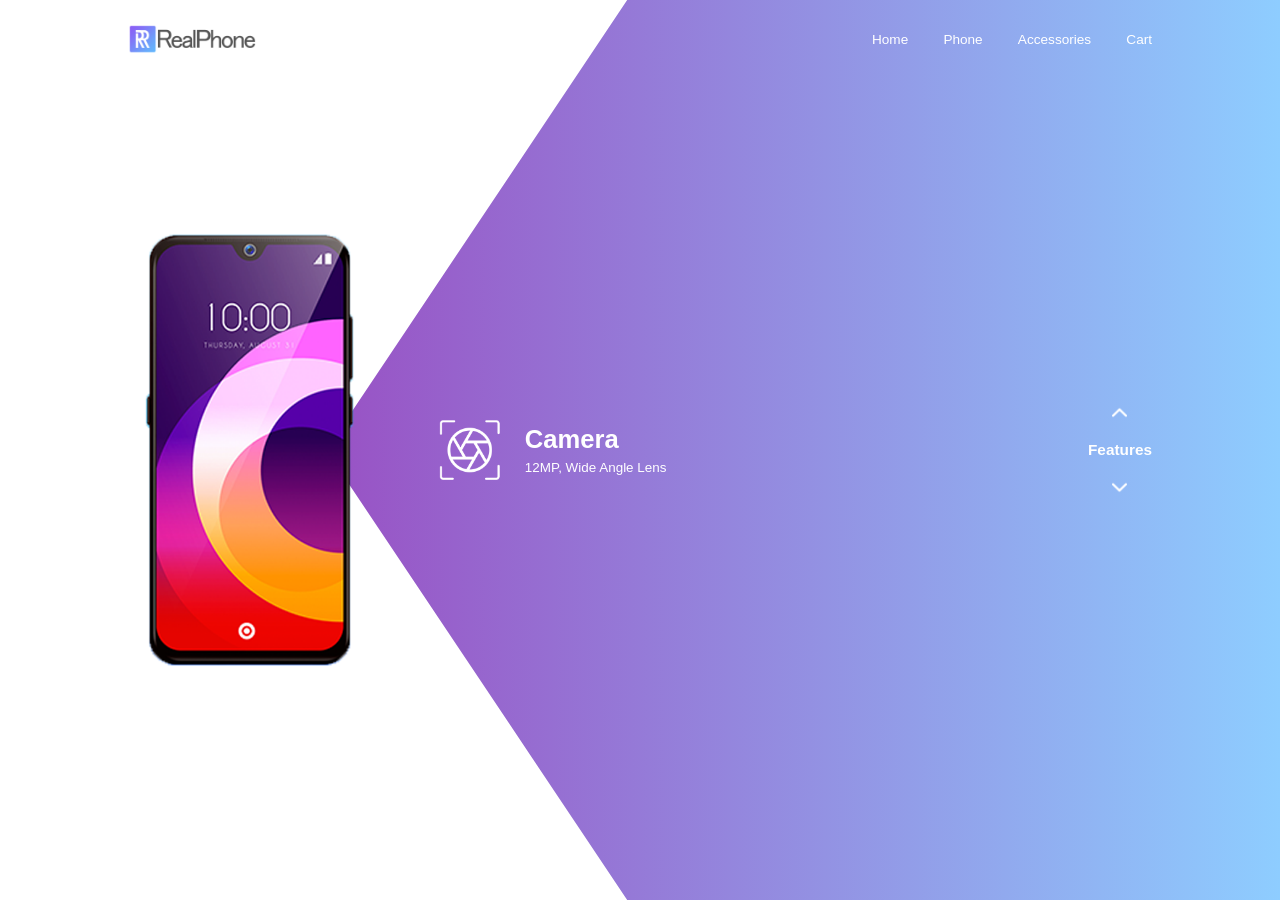
<file: ejercicio videos/dial/index.html>
<!DOCTYPE html>
<html lang="es">
<head>
  <meta charset="UTF-8">
  <meta name="viewport" content="width=device-width, initial-scale=1.0">
  <title>RealPhone | Dial de características</title>
  <link rel="stylesheet" href="estilos.css">
</head>
<body>
  <div class="escena" id="escena">

    <div class="cuna"></div>

    <div class="anillo" id="anillo"></div>

    <img class="telefono" id="telefono" src="imagenes/mobile.png" alt="RealPhone">

    <header class="barra">
      <img class="logo" src="imagenes/logo.png" alt="RealPhone">
      <nav>
        <a href="#">Home</a>
        <a href="#">Phone</a>
        <a href="#">Accessories</a>
        <a href="#">Cart</a>
      </nav>
    </header>

    <div class="mando">
      <button class="flecha" id="btnArriba" aria-label="Característica anterior">
        <img src="imagenes/arrow.png" alt="">
      </button>
      <h3>Features</h3>
      <button class="flecha abajo" id="btnAbajo" aria-label="Característica siguiente">
        <img src="imagenes/arrow.png" alt="">
      </button>
    </div>
  </div>

  <script src="app.js"></script>
</body>
</html>
</file>
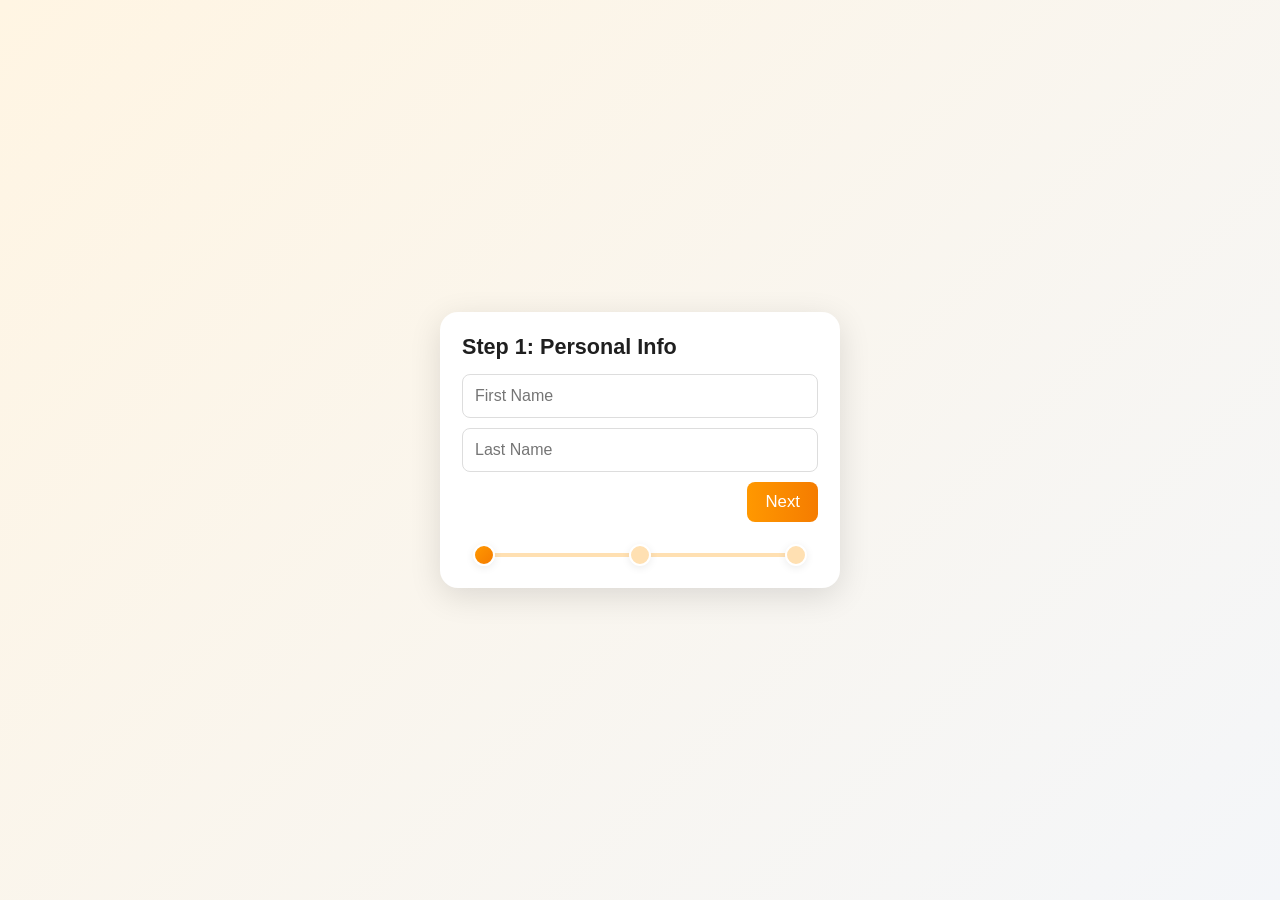
<file: ejercicio videos/form/index.html>
<!DOCTYPE html>
<html lang="es">
<head>
  <meta charset="UTF-8">
  <meta name="viewport" content="width=device-width, initial-scale=1.0">
  <title>Wizard Form</title>
  <link rel="stylesheet" href="estilos.css">
</head>
<body>
  <div class="contenedor">

    <form id="wizard" novalidate>

      <div class="paso activo">
        <h2>Step 1: Personal Info</h2>
        <input type="text" placeholder="First Name" required>
        <input type="text" placeholder="Last Name" required>
        <div class="botones">
          <button type="button" data-accion="siguiente">Next</button>
        </div>
      </div>

      <div class="paso">
        <h2>Step 2: Contact Info</h2>
        <input type="email" placeholder="Email" required>
        <input type="tel" placeholder="Phone" required>
        <div class="botones">
          <button type="button" data-accion="atras">Back</button>
          <button type="button" data-accion="siguiente">Next</button>
        </div>
      </div>

      <div class="paso">
        <h2>Step 3: Account Setup</h2>
        <input type="password" placeholder="Password" required>
        <input type="password" placeholder="Confirm Password" required>
        <div class="botones">
          <button type="button" data-accion="atras">Back</button>
          <button type="submit">Submit</button>
        </div>
      </div>

    </form>

    <div class="progreso" id="progreso">
      <div class="progreso-relleno" id="relleno"></div>
      <button type="button" class="punto" data-ir="0" aria-label="Paso 1"></button>
      <button type="button" class="punto" data-ir="1" aria-label="Paso 2"></button>
      <button type="button" class="punto" data-ir="2" aria-label="Paso 3"></button>
    </div>

    <p class="exito" id="exito" hidden>Form submitted successfully!</p>
  </div>

  <script src="app.js"></script>
</body>
</html>
</file>
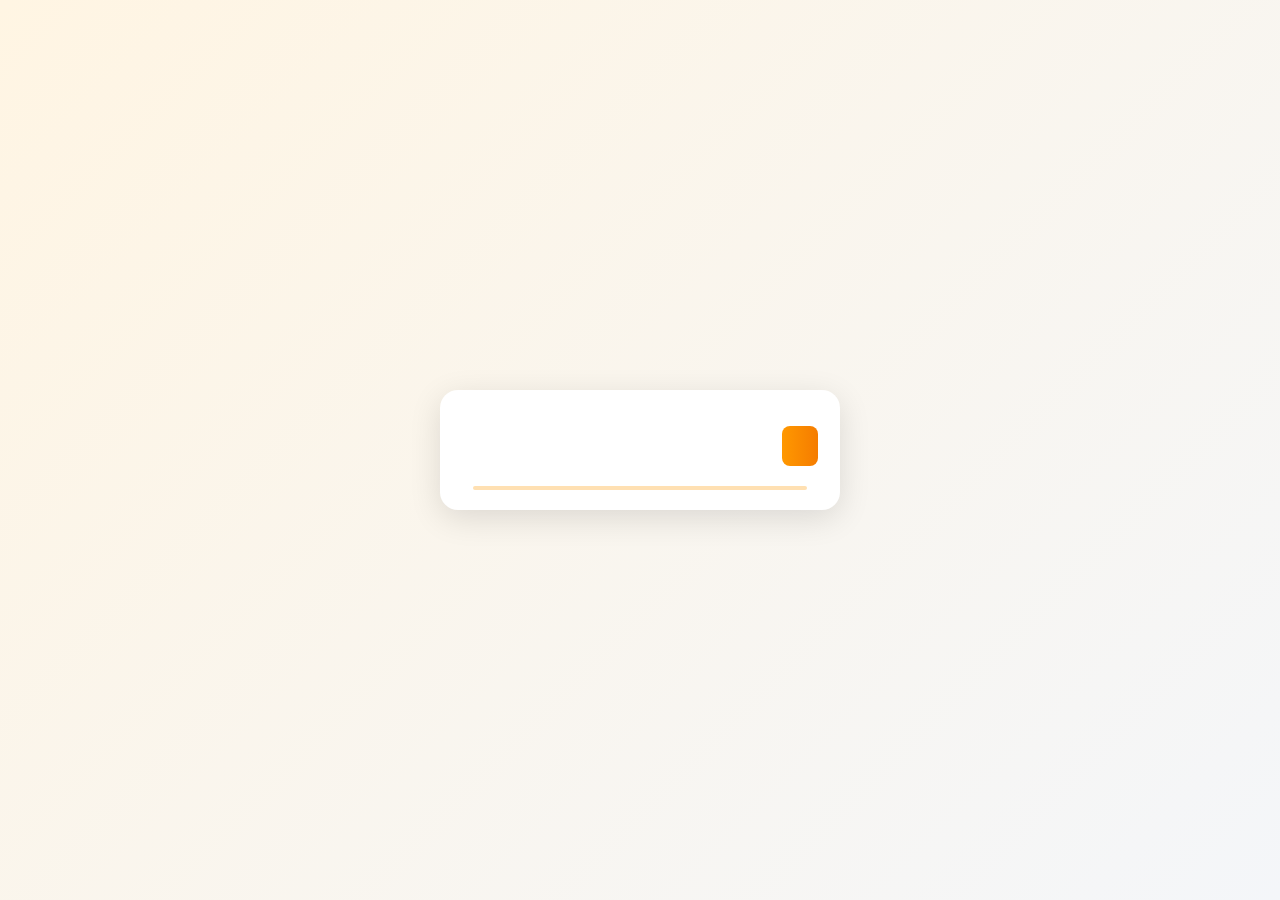
<file: ejercicio videos/registro/index.html>
<!DOCTYPE html>
<html lang="es">
<head>
  <meta charset="UTF-8">
  <meta name="viewport" content="width=device-width, initial-scale=1.0">
  <title>Registro por pasos</title>
  <link rel="stylesheet" href="estilos.css">
</head>
<body>
  <main class="contenedor">
    <form id="registro" novalidate>
      <p class="error" id="error" role="alert"></p>
      <h2 id="titulo"></h2>
      <div id="campos"></div>
      <div class="acciones">
        <button type="button" id="btnAtras" class="oculto">Atrás</button>
        <button type="submit" id="btnSiguiente"></button>
      </div>
    </form>

    <div class="progreso" id="indicador"></div>

    <section id="resumen" hidden></section>
  </main>
  <script src="app.js"></script>
</body>
</html>
</file>
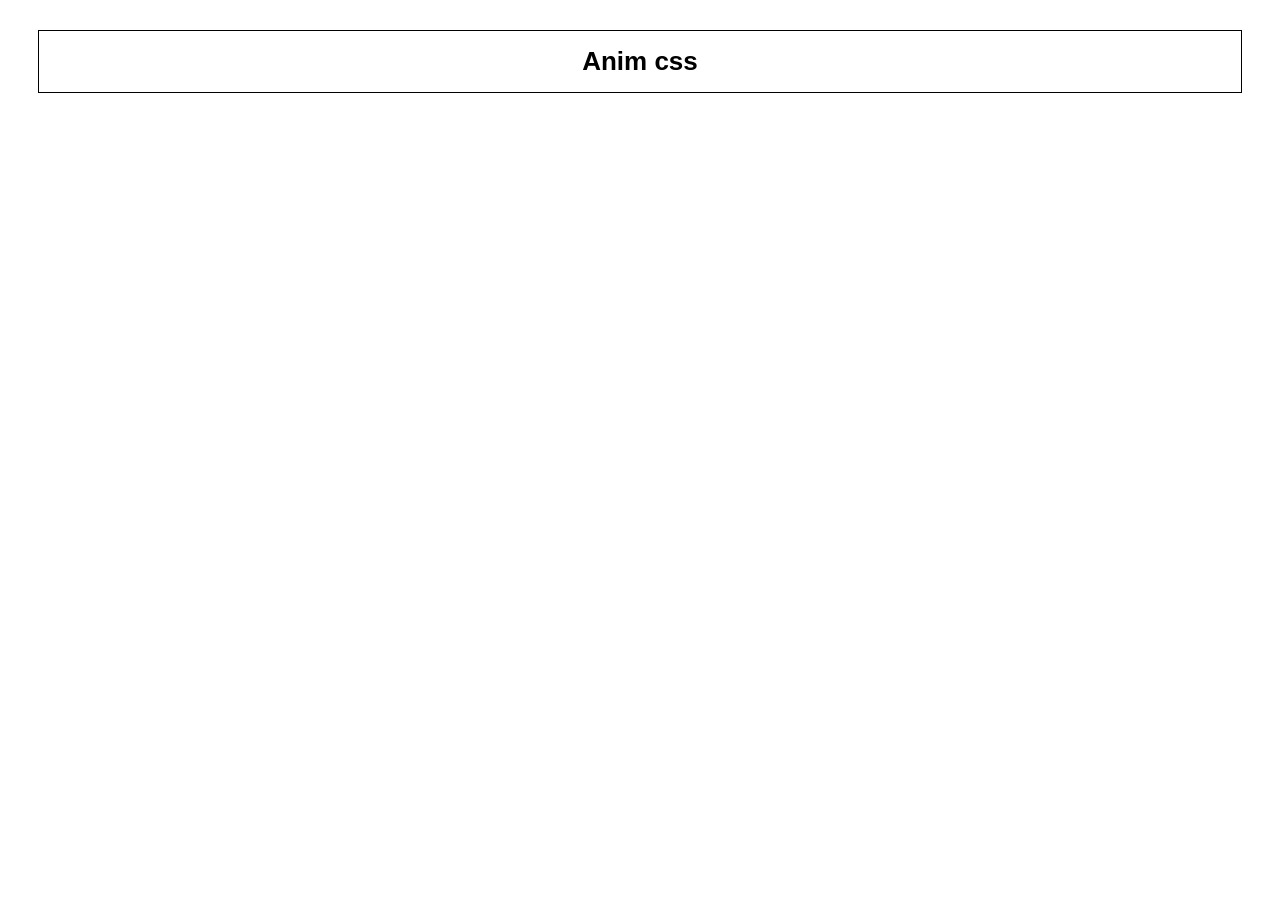
<file: ejercicio 3 html/Ex 151.html>
<!DOCTYPE html>
<html lang="es">
<head>
    <meta charset="UTF-8">
    <meta name="viewport" content="width=device-width, initial-scale=1.0">
    <title>anim css</title>

    <style>
        header {
            margin: 30px;
            padding: 15px;
            text-align: center;
            border: 1px solid;
            animation: mianimacion 1s ease-in-out 0s infinite normal none;
        }

        @keyframes mianimacion {
            20% {
                background: #FFFFFF;
            }

            35% {
                transform: scale(0.5);
                background: #FFFF00;
            }

            50% {
                transform: scale(1.5);
                background: #FF0000;
            }

            65% {
                transform: scale(0.5);
                background: #FFFF00;
            }

            80% {
                background: #FFFFFF;
            }
        }

        #titulo {
            font: bold 26px Verdana, sans-serif;
        }
    </style>
</head>
<body>

    <header>
        <div id="titulo">Anim css</div>
    </header>

</body>
</html>
</file>
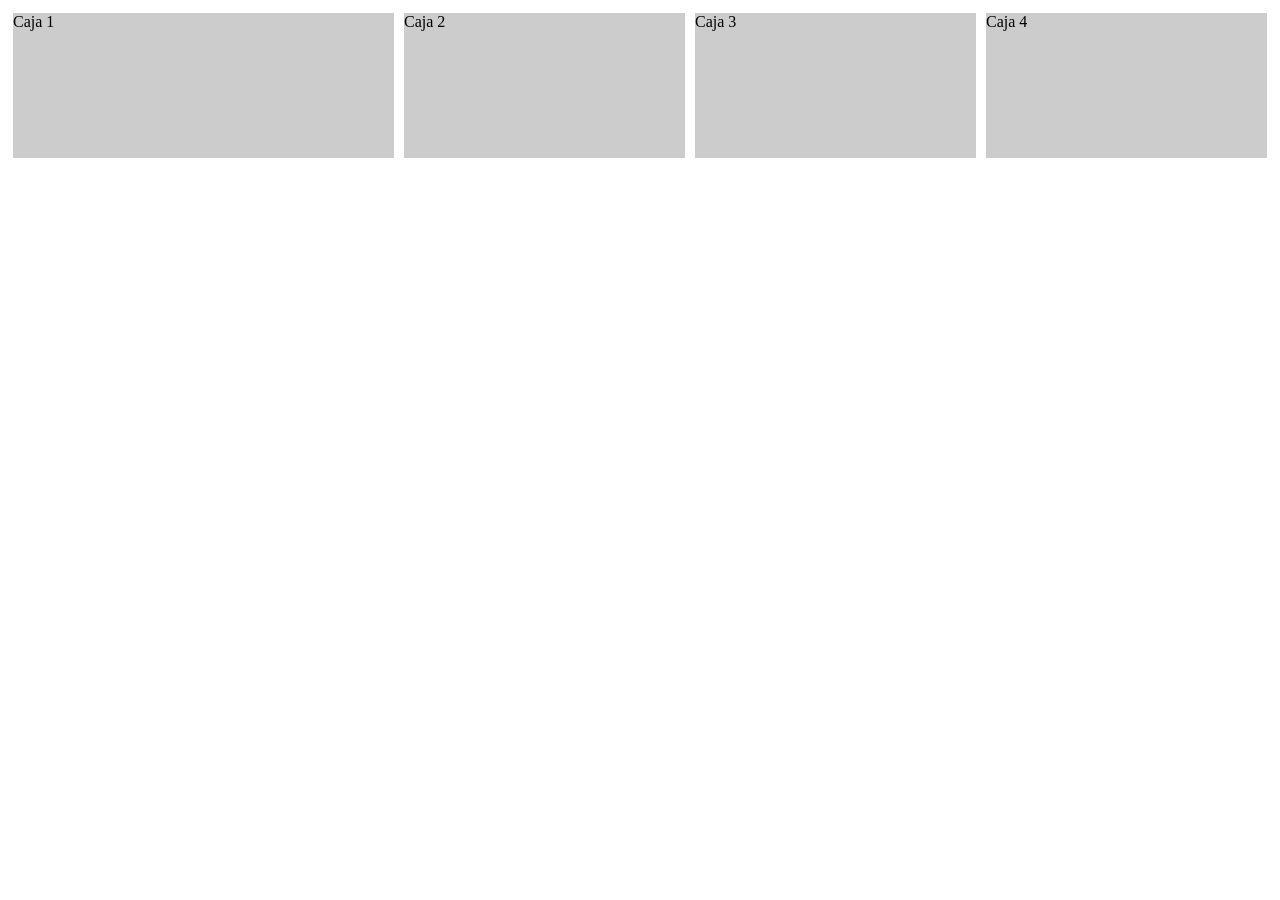
<file: ejercicio 3 html/Ex 191.html>
<!DOCTYPE html>
<html lang="es">
<head>
    <meta charset="UTF-8">
    <meta name="viewport" content="width=device-width, initial-scale=1.0">
    <title>Cajas</title>
    <link rel="stylesheet" href="191.css">
</head>
<body>

    <section id="cajapadre">
        <div id="caja-1">Caja 1</div>
        <div id="caja-2">Caja 2</div>
        <div id="caja-3">Caja 3</div>
        <div id="caja-4">Caja 4</div>
    </section>

</body>
</html>
</file>
<file: ejercicio videos/dial/estilos.css>
:root {
  --morado: #9c27b0;
  --celeste: #8ecdff;
  --blanco: #fff;
}
* { margin: 0; padding: 0; box-sizing: border-box; }

html, body { height: 100%; }
body {
  overflow: hidden;
  font-family: "Mulish", "Segoe UI", Arial, sans-serif;
  color: var(--blanco);
}

.escena {
  position: relative;
  width: 100%;
  height: 100vh;
  overflow: hidden;
  background: linear-gradient(to right, var(--morado), var(--celeste));
}

.cuna {
  position: absolute;
  top: 0; left: 0;
  width: 49vw;
  height: 100%;
  background: var(--blanco);
  clip-path: polygon(0 0, 100% 0, 52% 50%, 100% 100%, 0 100%);
  z-index: 0;
}

.telefono {
  position: absolute;
  top: 50%;
  left: 19.5vw;
  height: 48vh;
  transform: translate(-50%, -50%);
  z-index: 2;
}

.anillo { position: absolute; inset: 0; z-index: 1; }
.tarjeta {
  position: absolute;
  top: 0; left: 0;
  display: flex;
  align-items: center;
  gap: 1.8vw;
  white-space: nowrap;
  transform-origin: 0 0;     
  will-change: transform;
}
.tarjeta img { width: clamp(48px, 5vw, 80px); }
.tarjeta h1 { font-size: clamp(1.3rem, 2vw, 2.2rem); }
.tarjeta p  { margin-top: 6px; font-size: clamp(.8rem, 1.05vw, 1.1rem); }

.barra {
  position: absolute;
  top: 0; left: 10%;
  width: 80%;
  padding: 24px 0;
  display: flex;
  align-items: center;
  justify-content: space-between;
  z-index: 3;
}
.logo { width: clamp(110px, 10vw, 150px); }
.barra nav a {
  margin-left: 2.4vw;
  color: var(--blanco);
  text-decoration: none;
  font-size: clamp(.85rem, 1.05vw, 1.05rem);
}
.barra nav a:hover { text-decoration: underline; }

.mando {
  position: absolute;
  right: 10%;
  top: 50%;
  transform: translateY(-50%);
  text-align: center;
  z-index: 3;
}
.mando h3 { margin: 15px 0; font-size: clamp(.95rem, 1.2vw, 1.2rem); }
.flecha {
  display: block;
  margin: 0 auto;
  padding: 6px 10px;
  background: none;
  border: 0;
  cursor: pointer;
}
.flecha img { display: block; width: 15px; }
.flecha.abajo img { transform: rotate(180deg); }
.flecha:hover img { opacity: .7; }
</file>
<file: ejercicio videos/form/estilos.css>
:root {
  --naranja-1: #ff9800;
  --naranja-2: #f57c00;
  --naranja-claro: #ffe0b2;
  --rojo: #d9534f;
}
* { box-sizing: border-box; }

body {
  margin: 0;
  min-height: 100vh;
  display: grid;
  place-items: center;
  font-family: "Segoe UI", Arial, sans-serif;
  background: linear-gradient(135deg, #fff5e3 0%, #f4f6f9 100%);
}

.contenedor {
  width: min(92vw, 400px);
  padding: 22px;
  background: #fff;
  border-radius: 18px;
  box-shadow: 0 8px 32px rgba(0, 0, 0, .12);
}

.paso { display: none; }
.paso.activo { display: block; }

h2 { margin: 0 0 14px; font-size: 1.35rem; color: #1f1f1f; }

input {
  display: block;
  width: 100%;
  margin: 10px 0;
  padding: 12px;
  font-size: 1rem;
  border: 1px solid #ddd;
  border-radius: 8px;
}
input:focus { outline: none; border-color: var(--naranja-1); }
input.invalido { border-color: var(--rojo); }

.mensaje-error { margin: 0 0 10px; color: var(--rojo); font-size: .95rem; }

button {
  padding: 10px 18px;
  border: 0;
  border-radius: 8px;
  color: #fff;
  font-size: 1.05rem;
  font-weight: 500;
  cursor: pointer;
  background: linear-gradient(90deg, var(--naranja-1), var(--naranja-2));
  transition: filter .2s, box-shadow .2s;
}
button:hover { filter: brightness(1.08); box-shadow: 0 4px 14px rgba(255, 152, 0, .3); }

.botones { display: flex; justify-content: space-between; margin-top: 6px; }

.botones > :only-child { margin-left: auto; }

.progreso {
  position: relative;
  display: flex;
  justify-content: space-between;
  align-items: center;
  margin-top: 22px;
  padding: 0 11px;
}

.progreso::before {
  content: "";
  position: absolute;
  left: 11px; right: 11px; top: 50%;
  height: 4px;
  transform: translateY(-50%);
  background: var(--naranja-claro);
  border-radius: 2px;
}
.progreso-relleno {
  position: absolute;
  left: 11px; top: 50%;
  height: 4px;
  width: 0;
  transform: translateY(-50%);
  background: linear-gradient(90deg, var(--naranja-1), var(--naranja-2));
  border-radius: 2px;
  transition: width .3s;
}
.punto {
  position: relative;
  z-index: 1;
  width: 22px; height: 22px;
  padding: 0;
  border-radius: 50%;
  border: 2px solid #fff;
  background: var(--naranja-claro);
  box-shadow: 0 2px 8px rgba(0, 0, 0, .08);
}
.punto.activo { background: linear-gradient(135deg, var(--naranja-1), var(--naranja-2)); }
.punto:hover { box-shadow: 0 0 0 6px rgba(255, 152, 0, .15); filter: none; }

.exito { margin: 18px 0 0; text-align: center; color: #2e7d32; font-weight: 600; }
</file>
<file: ejercicio videos/registro/estilos.css>
:root {
  --naranja-1: #ff9800;
  --naranja-2: #f57c00;
  --naranja-claro: #ffe0b2;
  --error: #d9534f;
  --ok: #2e7d32;
}
* { box-sizing: border-box; }

body {
  margin: 0;
  min-height: 100vh;
  display: grid;
  place-items: center;
  font-family: "Segoe UI", Arial, sans-serif;
  background: linear-gradient(135deg, #fff5e3 0%, #f4f6f9 100%);
}

.contenedor {
  width: min(92vw, 400px);
  padding: 22px;
  background: #fff;
  border-radius: 18px;
  box-shadow: 0 8px 32px rgba(0, 0, 0, .12);
}

h2 { margin: 0 0 14px; font-size: 1.35rem; color: #1f1f1f; }

input {
  display: block;
  width: 100%;
  margin: 10px 0;
  padding: 12px;
  font-size: 1rem;
  border: 1px solid #ddd;
  border-radius: 8px;
}
input:focus { outline: none; border-color: var(--naranja-1); }
input.malo { border-color: var(--error); }

.error { margin: 0 0 10px; color: var(--error); font-size: .95rem; }
.error:empty { display: none; }

button {
  padding: 10px 18px;
  border: 0;
  border-radius: 8px;
  color: #fff;
  font-size: 1.05rem;
  font-weight: 500;
  cursor: pointer;
  background: linear-gradient(90deg, var(--naranja-1), var(--naranja-2));
  transition: filter .2s, box-shadow .2s;
}
button:hover { filter: brightness(1.08); box-shadow: 0 4px 14px rgba(255, 152, 0, .3); }

.acciones { display: flex; justify-content: space-between; margin-top: 6px; }
.oculto { visibility: hidden; }   


.progreso {
  position: relative;
  display: flex;
  justify-content: space-between;
  align-items: center;
  margin-top: 22px;
  padding: 0 11px;
}
.progreso::before {            
  content: "";
  position: absolute;
  left: 11px; right: 11px; top: 50%;
  height: 4px;
  transform: translateY(-50%);
  background: var(--naranja-claro);
  border-radius: 2px;
}
.relleno {                     
  position: absolute;
  left: 11px; top: 50%;
  height: 4px;
  width: 0;
  transform: translateY(-50%);
  background: linear-gradient(90deg, var(--naranja-1), var(--naranja-2));
  border-radius: 2px;
  transition: width .3s;
}
.punto {
  position: relative;
  z-index: 1;
  width: 22px; height: 22px;
  padding: 0;
  border-radius: 50%;
  border: 2px solid #fff;
  background: var(--naranja-claro);
  box-shadow: 0 2px 8px rgba(0, 0, 0, .08);
}
.punto.activo { background: linear-gradient(135deg, var(--naranja-1), var(--naranja-2)); }
.punto:hover  { box-shadow: 0 0 0 6px rgba(255, 152, 0, .15); filter: none; }

#resumen dl { margin: 12px 0 0; }
#resumen dt { color: #888; font-size: .8rem; }
#resumen dd { margin: 0 0 10px; }
#resumen h2 { color: var(--ok); }
</file>
<file: ejercicio 3 html/191.css>
#cajapadre {
    display: flex;
}

#cajapadre > div {
    height: 145px;
    margin: 5px;
    background-color: #CCCCCC;
}

#caja-1 {
    flex: 1 1 200px;
}

#caja-2 {
    flex: 1 5 100px;
}

#caja-3 {
    flex: 1 5 100px;
}

#caja-4 {
    flex: 1 5 100px;
}
</file>
